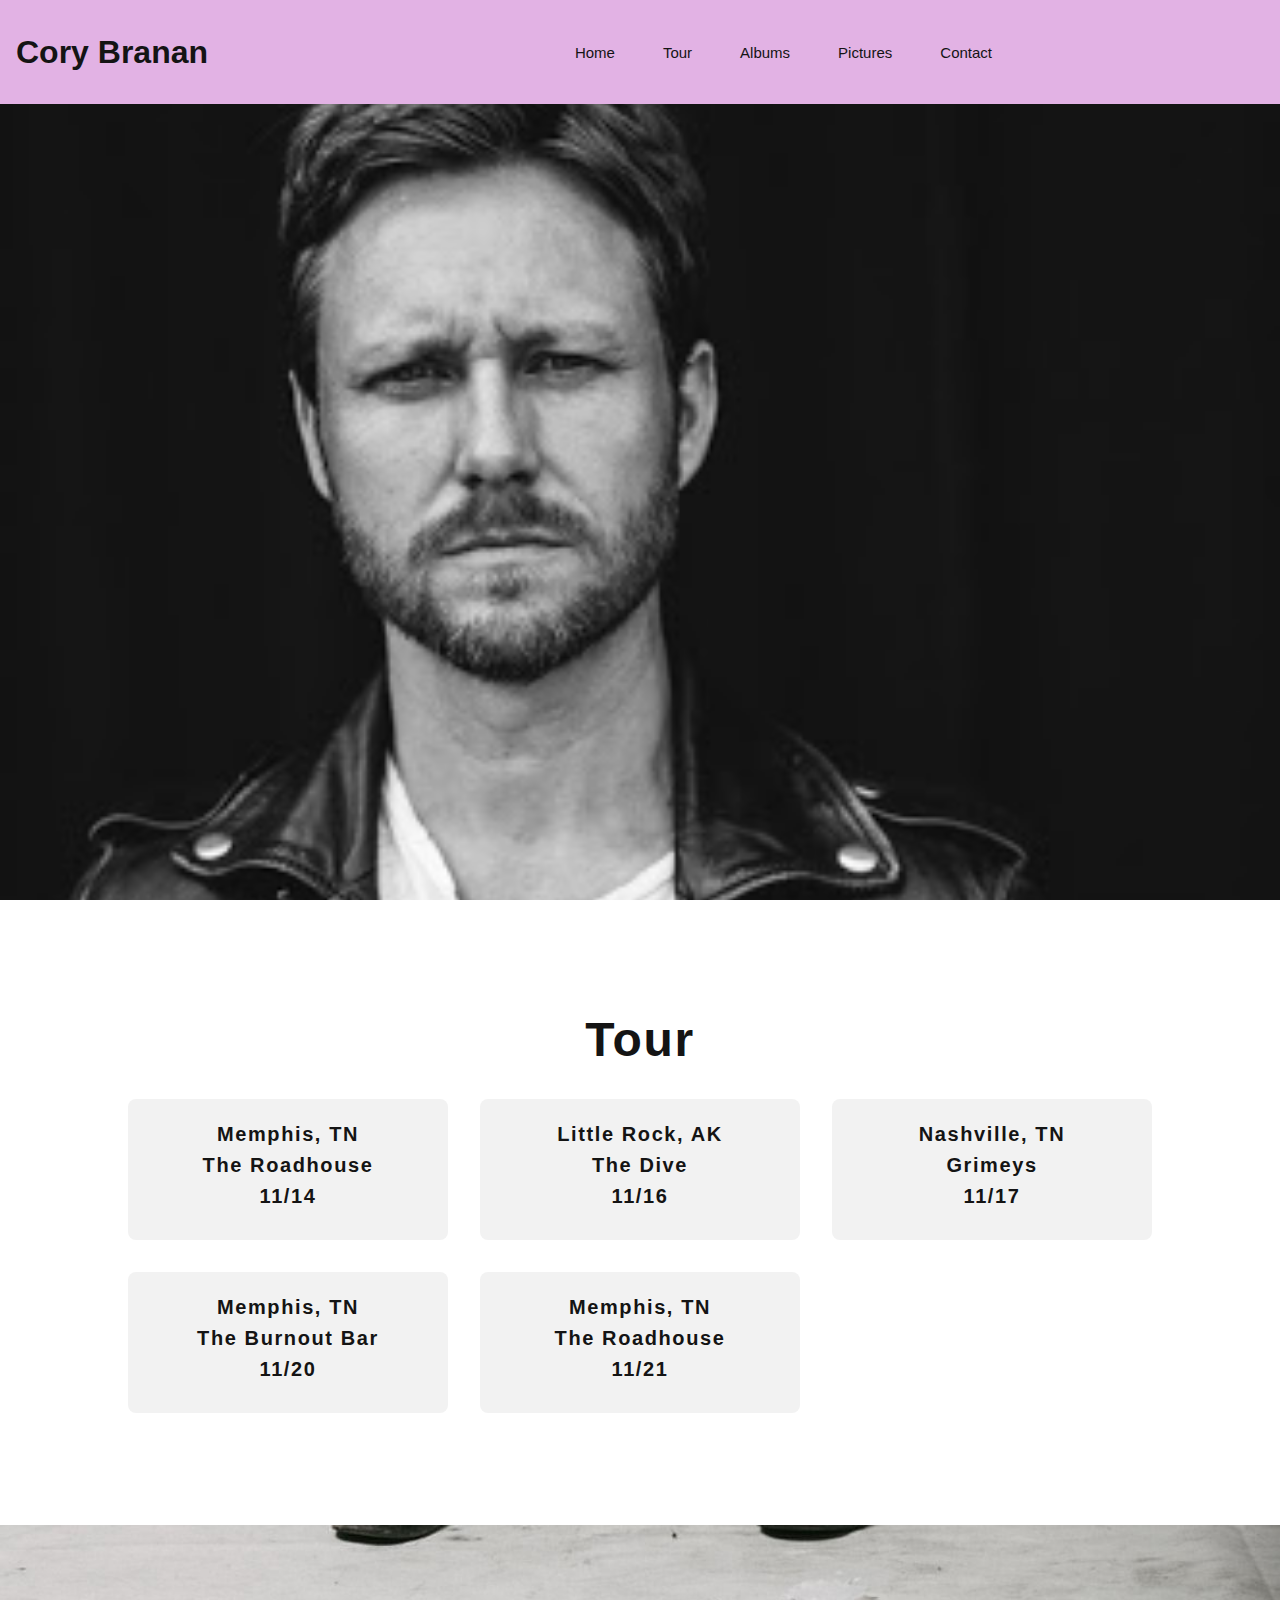
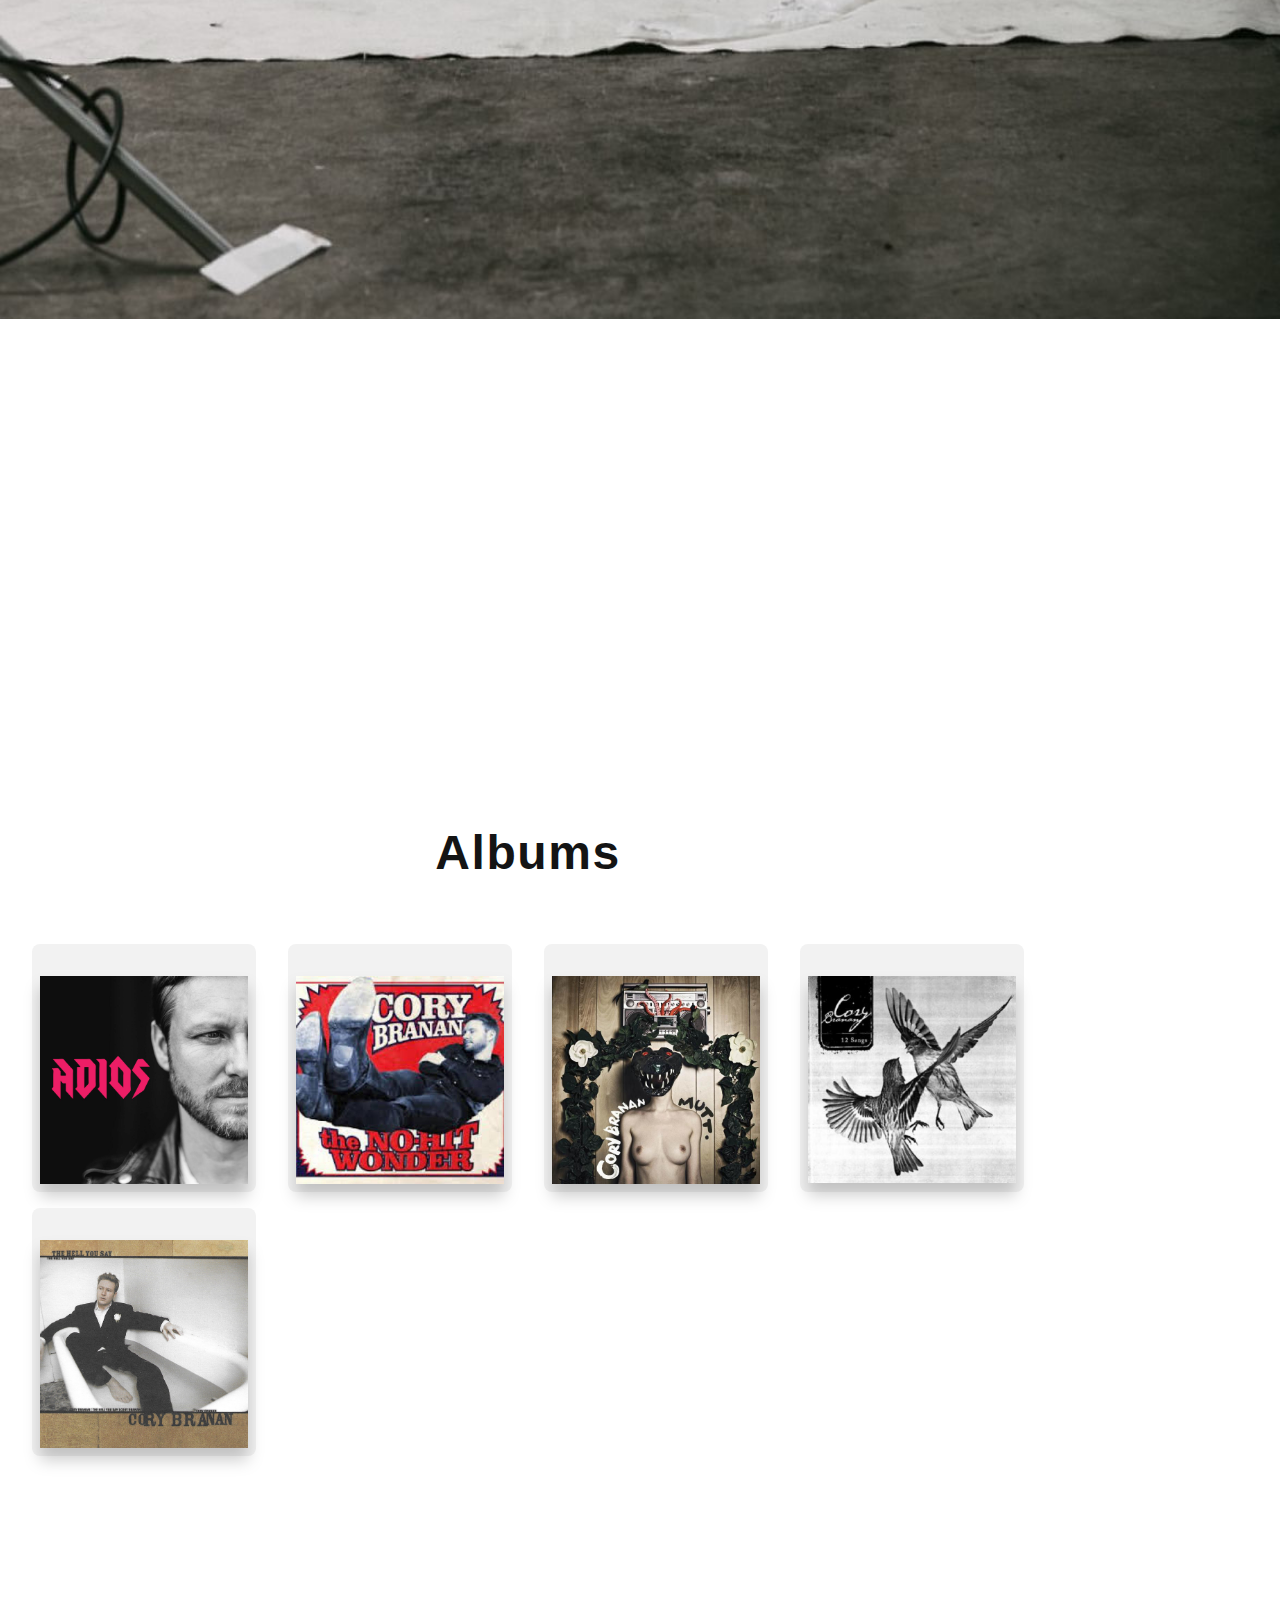
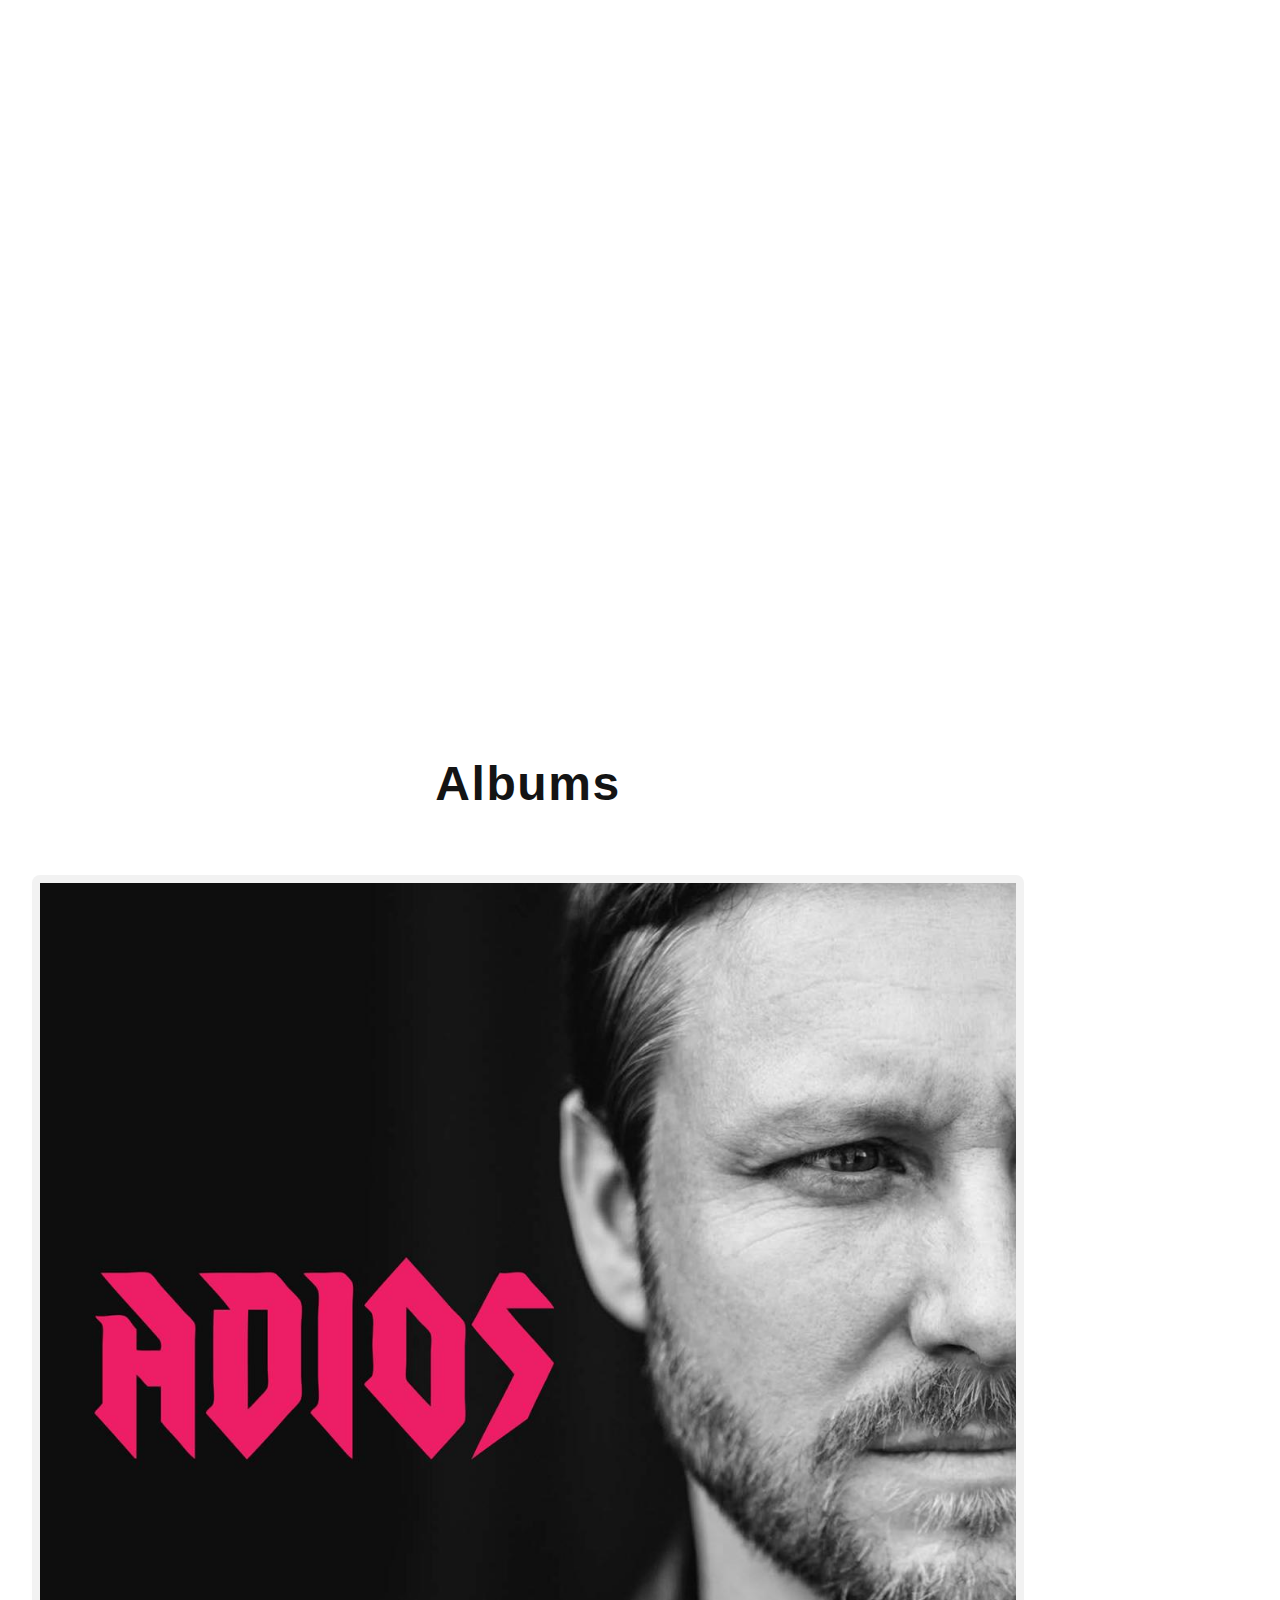
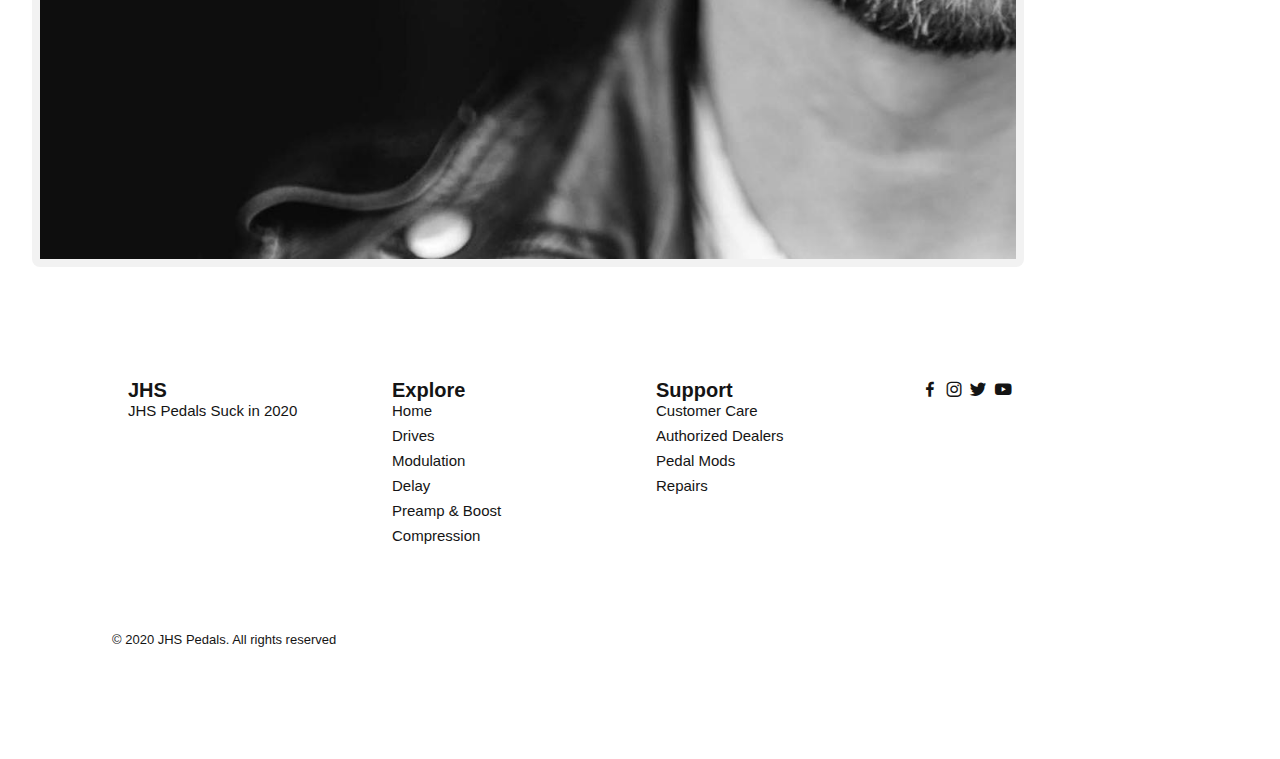
<file: index.html>
<!DOCTYPE html>
<html lang="en">
  <head>
    <meta charset="UTF-8" />
    <meta name="viewport" content="width=device-width, initial-scale=1.0" />
    <meta http-equiv="X-UA-Compatible" content="ie=edge" />
    <link rel="stylesheet" href="./css/styles.css" />
    <link
      href="https://cdn.jsdelivr.net/npm/boxicons@2.0.5/css/boxicons.min.css"
      rel="stylesheet"
    />
    <title>JHS Pedals</title>
  </head>
  <body>
    
    <!--Header-->
    <header class="l-header" id="header">
      <nav class="nav bd-grid">
        <div class="nav__toggle" id="nav-toggle">
          <i class="bx bxs-grid"></i>
        </div>
        <a href="#" class="nav__logo">Cory Branan</a>
        <div class="nav__menu" id="nav-menu">
          <ul class="nav__list">
            <li class="nav__item">
              <a href="#" class="nav__link active">Home</a>
            </li>
            <li class="nav__item">
              <a href="#tour" class="nav__link">Tour</a>
            </li>
            <li class="nav__item">
              <a href="#albums" class="nav__link">Albums</a>
            </li>
            <li class="nav__item">
              <a href="#delay" class="nav__link">Pictures</a>
            </li>
            <li class="nav__item">
              <a href="#preamp" class="nav__link">Contact</a>
            </li>

            <li class="nav__item"><a href="#" class="nav__link"></a></li>
          </ul>
        </div>
        <!-- <div class="nav__shop">
          <i class="bx bx-shopping-bag"></i>
        </div> -->
      </nav>
    </header>
    <!--Featured Top Thing-->
    <div class="cory-parallax"></div>
    <main class="l-main">
      <!--Drives-->
      <section class="drive section" id="tour">
        <h2 class="section-title">Tour</h2>
        <h2 class="section-subtitle"></h2>
        <div class="pedal__container bd-grid">
          <article class="pedal">
            <div class="pedal__drive"></div>
            <span class="pedal__name">Memphis, TN</span>
            <span class="pedal__name">The Roadhouse</span>
            <span class="pedal__name">11/14</span>
            <a href="" class="button-light"></a>
          </article>
          <article class="pedal">
            <div class="pedal__drive"></div>
            <span class="pedal__name">Little Rock, AK</span>
            <span class="pedal__name">The Dive</span>
            <span class="pedal__name">11/16</span>
            <a href="" class="button-light"></a>
          </article>
          <article class="pedal">
            <div class="pedal__drive"></div>
            <span class="pedal__name">Nashville, TN</span>
            <span class="pedal__name">Grimeys</span>
            <span class="pedal__name">11/17</span>
            <a href="" class="button-light"></a>
          </article>
          <article class="pedal">
            <div class="pedal__drive"></div>
            <span class="pedal__name">Memphis, TN</span>
            <span class="pedal__name">The Burnout Bar</span>
            <span class="pedal__name">11/20</span>
            <a href="" class="button-light"></a>
          </article>
          <article class="pedal">
            <div class="pedal__drive"></div>
            <span class="pedal__name">Memphis, TN</span>
            <span class="pedal__name">The Roadhouse</span>
            <span class="pedal__name">11/21</span>
            <a href="" class="button-light"></a>
          </article>
        </div>
      </section>
      <div class="cory-bck"></div>

      <!--Newsletter-->
      <!-- <section class="newsletter section">
        <div class="newsletter__container bd-grid">
          <div>
            <h3 class="newsletter__title">Sign up for all the noise!</h3>
          </div>
          <form action="" class="newsletter__subscribe">
            <input
              type="text"
              placeholder="@email.com"
              class="newsletter__input"
            />
            <a href="#" class="newsletter__button button">JOIN</a>
          </form>
        </div>
      </section> -->
    </main>
    <div class="cory-bck"></div>
    <div id="albums" class="albums-container bd-grid">
      <h2 class="section-title">Albums</h2>
      <h2 class="section-subtitle"></h2>
      <div class="album__container bd-grid">
        <article class="album">
          <img class="container__img" src="img/adios.jpg" alt="Adios" />
          <a href="" class="button-light"></a>
        </article>
        <article class="album">
          <img class="container__img" src="img/nohitwonder.jpg" alt="Adios" />
          <a href="" class="button-light"></a>
        </article>
        <article class="album">
          <img class="container__img" src="img/mutt.jpg" alt="Adios" />
          <a href="" class="button-light"></a>
        </article>
        <article class="album">
          <img class="container__img" src="img/12songs.jpg" alt="Adios" />
          <a href="" class="button-light"></a>
        </article>
        <article class="album">
          <img class="container__img" src="img/hellyousay.jpg" alt="Adios" />
          <a href="" class="button-light"></a>
        </article>
      </div>
    </div>

    <div class="cory-bck"></div>
    <div id="albums" class="albums-container bd-grid">
      <h2 class="section-title">Albums</h2>
      <h2 class="section-subtitle"></h2>
      <div class="album__container bd-grid">
        <article class="album">
          <img class="picture__img" src="img/adios.jpg" alt="Adios" />
          <a href="" class="button-light"></a>
        </article>
      </div>
    </div>
    <!--FOOTER-->
    <footer class="footer section">
      <div class="footer__container bd-grid">
        <div class="footer__box">
          <h3 class="footer__title">JHS</h3>
          <p class="footer__description">JHS Pedals Suck in 2020</p>
        </div>
        <div class="footer__box">
          <h3 class="footer__title">Explore</h3>
          <ul>
            <li><a href="#home" class="footer__link">Home</a></li>
            <li><a href="#drive" class="footer__link">Drives</a></li>
            <li><a href="#modulation" class="footer__link">Modulation</a></li>
            <li><a href="#delay" class="footer__link">Delay</a></li>
            <li><a href="#preamp" class="footer__link">Preamp & Boost</a></li>
            <li><a href="#compression" class="footer__link">Compression</a></li>
          </ul>
        </div>
        <div class="footer__box">
          <h3 class="footer__title">Support</h3>
          <ul>
            <li><a href="#" class="footer__link">Customer Care</a></li>
            <li><a href="#" class="footer__link">Authorized Dealers</a></li>
            <li><a href="#" class="footer__link">Pedal Mods</a></li>
            <li><a href="#" class="footer__link">Repairs</a></li>
          </ul>
        </div>
        <div class="footer__box">
          <a href="#" class="footer__social"><i class="bx bxl-facebook"></i></a>
          <a href="#" class="footer__social"
            ><i class="bx bxl-instagram"></i
          ></a>
          <a href="#" class="footer__social"><i class="bx bxl-twitter"></i></a>
          <a href="#" class="footer__social"><i class="bx bxl-youtube"></i></a>
        </div>
      </div>
      <p class="footer__copy">&#169; 2020 JHS Pedals. All rights reserved</p>
    </footer>
    <!--Main JS-->
    <script src="./js/main.js"></script>
  </body>
</html>
</file>
<file: css/styles.css>
:root {
  --header-height: 5rem;
  --font-medium: 500;
  --font-semi-bold: 600;
  --font-bold: 700;

  --dark-color: #141414;
  --dark-color-light: #e2b2e4;
  --dark-color-lighten: #f2f2f2;
  --white-color: #fff;

  --body-font: "Poppins", sans-serif;
  --big-font-size: 1.25rem;
  --bigger-font-size: 1.5rem;
  --biggest-font-size: 2rem;
  --h2-font-size: 1.25rem;
  --normal-font-size: 0.938rem;
  --smaller-font-size: 0.813rem;

  --mb-1: 0.5rem;
  --mb-2: 1rem;
  --mb-3: 1.5rem;
  --mb-4: 2rem;
  --mb-5: 2.5rem;
  --mb-6: 3rem;

  --z-fixed: 100;

  --rotate-img: rotate(-20deg);
}

@media screen and (max-width: 768px) {
  :root {
    --big-font-size: 1.5rem;
    --bigger-font-size: 2rem;
    --biggest-font-size: 3rem;
    --huge-font-size: 5rem;
    --normal-font-size: 1rem;
    --smaller-font-size: 0.875rem;
  }
}

*,
::before,
::after {
  box-sizing: border-box;
}
body,
html {
  height: 100%;
}
html {
  scroll-behavior: smooth;
}
body {
  margin: var(--header-height) 0 0 0;
  font-family: var(--body-font);
  font-size: var(--normal-font-size);
  color: var(--dark-color);
}
h1,
h2,
h3,
p,
ul {
  margin: 0;
}
ul {
  padding: 0;
  list-style: none;
}
a {
  text-decoration: none;
  color: var(--dark-color);
}
img {
  max-width: 100%;
  height: auto;
}
.cory-parallax {
  /* The image used */
  background-image: url("/img/cory-parallax.jpg");
  height: 100%;
  background-attachment: fixed;
  background-repeat: no-repeat;
  background-size: cover;
}
.cory-bck {
  background-image: url("/img/cory-bck.jpg");
  height: 100%;
  background-attachment: fixed;
  background-repeat: no-repeat;
  background-size: cover;
}
.section {
  padding: 5rem;
}
.section-title {
  position: relative;
  font-size: var(--big-font-size);
  margin-bottom: var(--mb-4);
  text-align: center;
  letter-spacing: 0.1rem;
}
.section-subtitle {
  position: relative;
  font-size: var(--normal-font-size);
  margin-bottom: var(--mb-4);
  text-align: center;
  letter-spacing: 0.1rem;
}

.section-title::after {
  content: "";
  position: absolute;
  width: 56px;
  height: 0.18rem;
  top: -rem;
  left: 0;
  right: 0;
  margin: auto;
  background-color: transparent;
}

.bd-grid {
  max-width: 1024px;
  display: grid;
  grid-template-columns: 100%;
  column-gap: 2rem;
  width: calc(100% -1.75rem);
  margin-left: var(--mb-2);
  margin-right: var(--mb-2);
}
.l-header {
  width: 100%;
  position: fixed;
  top: 0;
  left: 0;
  z-index: var(--z-fixed);
  background-color: var(--dark-color-light);
}
.nav {
  height: var(--header-height);
  display: flex;
  justify-content: space-between;
  align-items: center;
}
@media screen and (max-width: 768px) {
  .nav__menu {
    position: fixed;
    top: var(--header-height);
    left: -100%;
    width: 70%;
    height: 100vh;
    padding: 2rem;
    background-color: var(--white-color);
    transition: 0.5s;
  }
}

.nav__item {
  margin-bottom: var(--mb-4);
}
.nav__logo {
  font-weight: var(--font-semi-bold);
  font-size: var(--biggest-font-size);
}
.nav__toggle,
.nav__shop {
  font-size: 1.3rem;
  cursor: pointer;
}
.show {
  left: 0;
}

.active {
  position: relative;
}
/* .active::before {
  content: "";
  position: absolute;
  bottom: -0.5rem;
  left: 45%;
  width: 4px;
  height: 4px;
  background-color: var(--dark-color);
  border-radius: 50%;
} */

.scroll-header {
  background-color: var(--white-color);
  box-shadow: 0 2px 4px rgba(0, 0, 0, 0.1);
}

.home {
  /* background-color: var(--dark-color-lighten); */
  background: linear-gradient(#e2b2e4, #b2cde4);
  overflow: hidden;
}
.home__container {
  height: calc(100vh - var(--header-height));
  background: linear-gradient(#e2b2e4, #b2cde4);
}
.home__pedal {
  position: relative;
  display: flex;
  flex-direction: column;
  justify-content: center;
  align-content: center;
  text-align: center;
}
/* .home__shape {
  width: 50vw;
  height: 320px;
  background-color: #fffdfd;
  border-radius: 30%;
  margin-top: 2rem;
} */
.home__img {
  position: relative;

  padding: 2.5rem;
  contain: content;
  max-width: fit-content;
  width: 220px;
  margin-bottom: var(--mb-2);
}
.home__data {
  border-radius: 4px;
  margin-top: 1rem;
  justify-content: center;
  text-align: center;
  align-items: center;
}
.home__new {
  display: block;
  font-size: var(--biggest-font-size);
  font-weight: var(--font-bold);
  margin-bottom: var(--mb-2);
}
.home__title {
  font-size: 4rem;
  margin-bottom: var(--mb-1);
}
.home__description {
  margin-bottom: var(--mb-6);
}

.button {
  display: inline-block;
  background-color: #dedede;
  color: var(--dark-color);
  padding: 1.125rem 2rem;
  font-weight: var(--font-medium);
  border-radius: 0.5rem;
  border-bottom-left-radius: 0;
  transition: 0.3s;
}
.button:hover {
  transform: translateY(0.25rem);
  border-radius: 4px;
}

/*Drives*/
.pedal__container {
  row-gap: 2rem;
  grid-template-columns: repeat(auto-fit, minmax(320px, 1fr));
  justify-content: center;
}
.album__container {
  row-gap: 1rem;
  grid-template-columns: repeat(auto-fit, minmax(220px, 1fr));
  justify-content: center;
}
.pedal {
  position: relative;
  display: flex;
  flex-direction: column;
  align-items: center;
  padding: 1.5rem;
  background-color: var(--dark-color-lighten);
  border-radius: 0.5rem;
  transition: 0.3s;
}
.album {
  position: relative;
  display: flex;
  flex-direction: column;
  align-items: center;
  padding: 0.5rem;
  background-color: var(--dark-color-lighten);
  border-radius: 0.5rem;
  transition: 0.3s;
}

/* .pedal__drive {
  position: absolute;
  left: 0.2rem;
  background-color: var(--dark-color);
  color: var(--white-color);
  padding: 0.1rem 0.16rem;
  border-radius: 0.25rem;
  font-size: var(--h2-font-size);
  transform: rotate(-90deg);
} */

.container__img {
  width: 320px;
  margin-top: var(--mb-3);
  transform: var();
  filter: drop-shadow(0 12px 8px rgba(0, 0, 0, 0.2));
}

.pedal__name,
.pedal__preci {
  font-size: var(--h2-font-size);
  letter-spacing: 0.1rem;
  font-weight: var(--font-semi-bold);
}

.pedal__name {
  margin-bottom: var(--mb-1);
}
.pedal__preci {
  margin-bottom: var(--mb-4);
}
.pedal:hover {
  transform: translateY(0.5rem);
}
/* .pedal__overlay {
  position: absolute;
  left: 0;
  bottom: -100%;
  width: 100%;
  height: 100%;
  display: flex;
  justify-content: center;
  align-items: center;
  background-color: rgba(138, 138, 138, 0.3);
  transition: 0.3s;
}
.pedal__card:hover .pedal__overlay {
  bottom: 0;
}
.pedal__card {
  position: relative;
  padding: 3.5rem 1.5rem;
  background-color: var(--dark-color-lighten);
  border-radius: 0.5rem;
} */
.newsletter__container {
  background-color: var(--dark-color);
  color: var(--white-color);
  padding: 2rem 0.5rem;
  border-radius: 0.5rem;
  text-align: center;
}
.newsletter__title {
  font-size: var(--bigger-font-size);
  margin-bottom: var(--mb-2);
}
.newsletter__subscribe {
  display: flex;
  column-gap: 0.5rem;
  background-color: var(--white-color);
  padding: 0.5rem;
  border-radius: 0.5rem;
}
.newsletter__input {
  outline: none;
  border: none;
  width: 90%;
  font-size: var(--normal-font-size);
}
.newsletter__input::placeholder {
  color: var(--dark-color);
  font-family: var(--body-font);
  font-size: var(--normal-font-size);
  font-weight: var(--font-semi-bold);
}
@media screen and (max-width: 768px) {
  .newsletter__title {
    font-size: var(--big-font-size);
    margin-bottom: var(--mb-1);
  }
  .newsletter__subscribe .newsletter__button {
    display: flex;
    column-gap: 0.25rem;
    align-items: center;
    background-color: var(--white-color);
    padding: 0.2rem;
    border-radius: 0.25rem;
    height: 30px;
  }
}
/*Footer*/
.footer__container {
  grid-template-columns: repeat(auto-fit, minmax(220px, 1fr));
}

.footer__box {
  margin-bottom: var(--mb-4);
}
.footer__title {
  font-size: var(--big-font-size);
}
.footer__link {
  display: block;
  width: max-content;
  margin-bottom: var(--mb-1);
}
.footer__social {
  font-size: 1.25rem;
}
.footer__copy {
  padding-top: 3rem;
  font-size: var(--smaller-font-size);
  color: var(--dark-color);
}

/*Media Queries*/
@media screen and (min-width: 768px) {
  body {
    margin: 0;
  }
  .section {
    padding: 7rem;
  }
  .section-title::after {
    width: 76px;
  }
  .nav {
    height: calc(var(--header-height) + 1.5rem);
  }
  .nav__menu {
    margin-left: auto;
  }
  .nav__list {
    display: flex;
  }
  .nav__item {
    margin-left: var(--mb-6);
    margin-bottom: 0;
  }
  .nav__toggle {
    display: none;
  }
  .home__container {
    height: 100vh;
    grid-template-columns: max-content max-content;
    justify-content: center;
    align-items: center;
    background-color: #9ec3da;
  }
  .home__pedal {
    order: 1;
  }
  .home__shape {
    width: 376px;
    height: 376px;
  }
  .home__img {
    width: 470px;
    top: 3.5rem;
    right: 0;
    left: -3rem;
  }
  .section-title {
    font-size: 3rem;
  }
  .section-subtitle {
    font-size: 2.25rem;
  }
}
</file>
